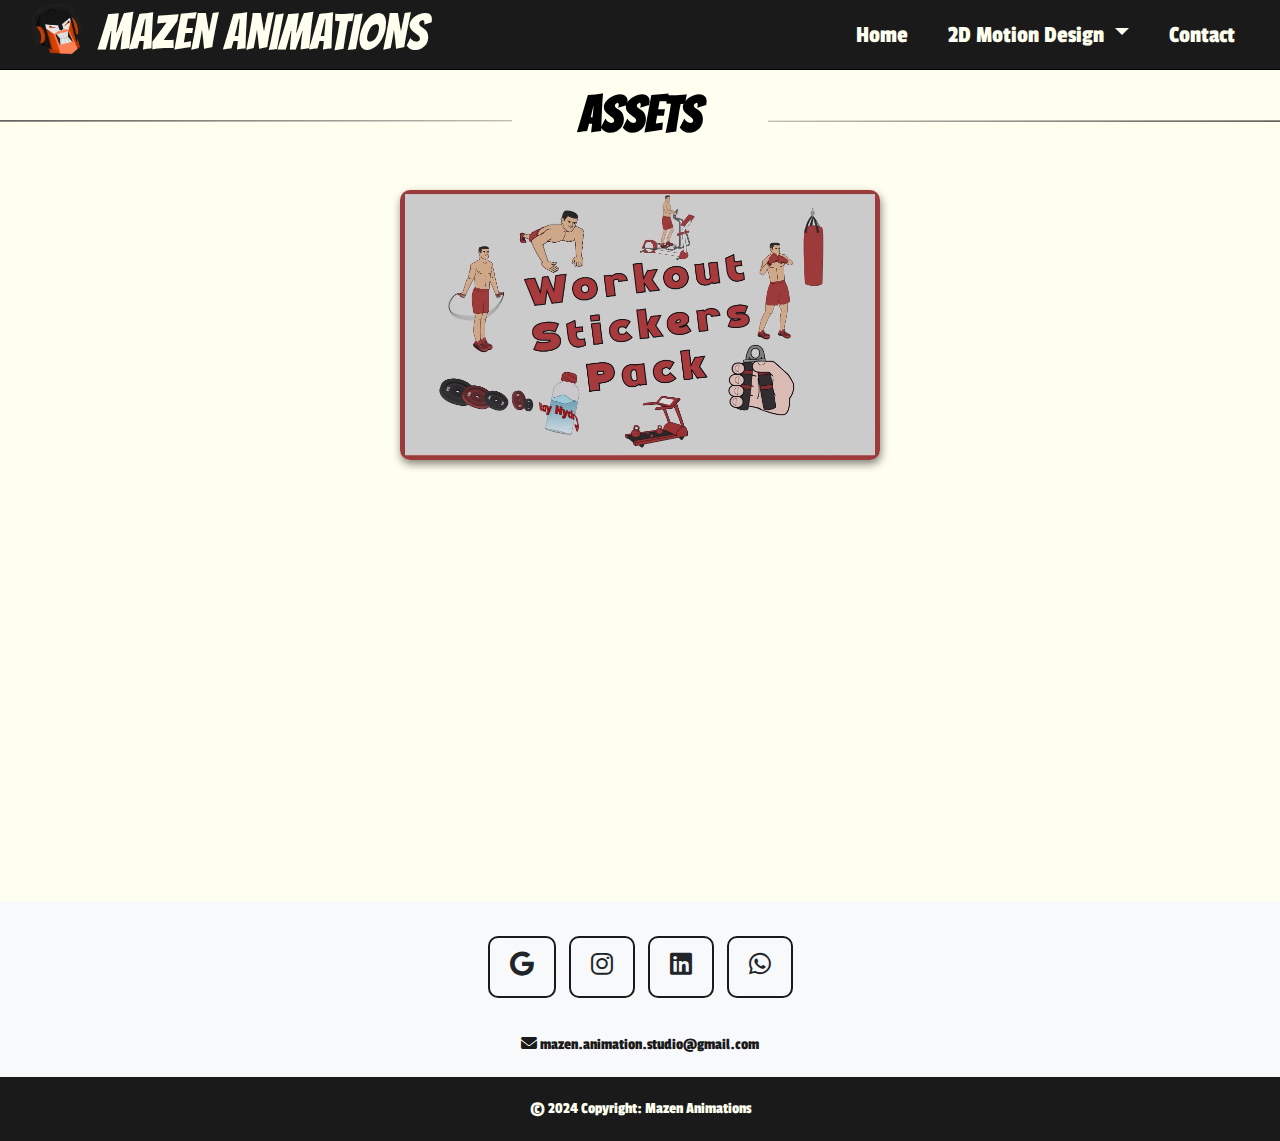
<file: assets.html>
<!DOCTYPE html>
<html lang="en">

<head>
    <meta charset="UTF-8">
    <meta name="viewport" content="width=device-width, initial-scale=1.0">
    <title>Mazen Animations</title>

    <!-- Include Bootstrap CSS -->
    <link href="https://cdn.jsdelivr.net/npm/bootstrap@5.3.0-alpha1/dist/css/bootstrap.min.css" rel="stylesheet">

            <!-- Font Awesome for icons -->
            <link rel="stylesheet" href="https://cdnjs.cloudflare.com/ajax/libs/font-awesome/6.0.0-beta3/css/all.min.css">

    <!-- Custom CSS -->
    <link rel="stylesheet" href="assets/style/style.css">

    <link rel="icon" type="image/png" href="./assets/img/mazenanimations png.png" />


</head>

<body>

    <!-- Navbar -->
    <header>
        <nav class="navbar navbar-expand-lg navbar-light bg-light myNav">
            <div class="container-fluid">

                <!-- Logo on the left -->
                <h1>
                    <a class="navbar-brand" href="#">
                        <img src="assets/img/mazenanimations png.png" alt="Mazen Animations Logo" height="60px">

                    </a>
                    <a href="index.html" class="link">
                        <span class="navbar-text">MAZEN ANIMATIONS</span>
                    </a>
                </h1>


                <!-- Navbar Toggler for mobile view -->
                <button class="navbar-toggler select" id="navbarToggler" type="button" data-bs-toggle="collapse"
                    data-bs-target="#navbarNavDropdown" aria-controls="navbarNavDropdown" aria-expanded="false"
                    aria-label="Toggle navigation">
                    <span class="navbar-toggler-icon">
                        <span class="line1"></span>
                        <span class="line2"></span>
                        <span class="line3"></span>

                    </span>
                </button>

                <!-- Navbar items on the right -->
                <div class="collapse navbar-collapse justify-content-end divUl" id="navbarNavDropdown">
                    <ul class="navbar-nav nav-ul">

                        <!-- Home link -->
                        <li class="nav-item">
                            <a class="nav-link" aria-current="page" href="index.html">Home</a>
                        </li>

                        <!-- Dropdown Menu for 2D Motion Design -->
                        <li class="nav-item dropdown myDrop">
                            <a class="nav-link dropdown-toggle" href="#" id="navbarDropdownMenuLink" role="button"
                                data-bs-toggle="dropdown" aria-expanded="false">
                                2D Motion Design
                            </a>
                            <ul class="dropdown-menu myDropDown" aria-labelledby="navbarDropdownMenuLink">
                                <li><a class="dropdown-item" href="personalProjects.html">Personal Projects</a></li>
                                <li><a class="dropdown-item" href="clientProjects.html">Client Projects</a></li>
                                <li><a class="dropdown-item active" href="assets.html">Assets</a></li>
                            </ul>
                        </li>

                        <!-- Contact link -->
                        <li class="nav-item">
                            <a class="nav-link" href="contact.html">Contact</a>
                        </li>

                    </ul>
                </div>
            </div>
        </nav>
    </header>
    <section class="label">

    </section>
    <main class="projectMain">
        <div class="name">
            <h3>
                Assets
            </h3>
        </div>
        <section class="videos">
            <a href="detailsPages/workOut.html">
                <div class="video-card">
                    <video src="assets/videos/Pack Thumbnail comp.mp4" class="video" muted poster="assets/videos/wrokout.png" loop></video>
                    <div class="hover-content">
                        <h4>Workout Animated Stickers Pack</h4>
                        <p>2024</p>
                    </div>
                </div>
            </a>
        </section>
    </main>
    <footer class="text-center bg-body-tertiary">
        <div class="container pt-4">
            <section class="mb-4">
                <!-- Social Icons -->
                <a class="btn btn-link btn-floating btn-lg text-body m-1" href="mailto:mazen.animation.studio@gmail.com" role="button"><i
                        class="fab fa-google"></i></a>
                <a class="btn btn-link btn-floating btn-lg text-body m-1" href="https://www.instagram.com/mazenanimations/" target="_blank" role="button"><i
                        class="fab fa-instagram"></i></a>
                <a class="btn btn-link btn-floating btn-lg text-body m-1" href="https://www.linkedin.com/in/mazen-alfikki-a2a91a247?utm_source=share&utm_campaign=share_via&utm_content=profile&utm_medium=android_app " target="_blank" role="button"><i
                        class="fab fa-linkedin"></i></a>
                <a class="btn btn-link btn-floating btn-lg text-body m-1" href="https://wa.me/+201003684628" target="_blank"
                    role="button"><i class="fab fa-whatsapp"></i></a>

            </section>
            <!-- Contact Info: Phone & Email -->
            <section class="contact-info">
                <p>
                    <a href="mailto:mazen.animation.studio@gmail.com"><i class="fas fa-envelope"></i> mazen.animation.studio@gmail.com</a>
                </p>
            </section>
        </div>

        <!-- Copyright -->
        <div class="text-center p-3">
            © 2024 Copyright:
            <a class="text-body copyName" href="#">Mazen Animations</a>
        </div>
    </footer>

    <!-- Include Bootstrap JS and Popper.js -->
    <script src="https://cdn.jsdelivr.net/npm/bootstrap@5.3.0-alpha1/dist/js/bootstrap.bundle.min.js"></script>
    <script src="assets/js/script.js"></script>
    <script src="assets/js/video.js"></script>

</body>

</html>
</file>
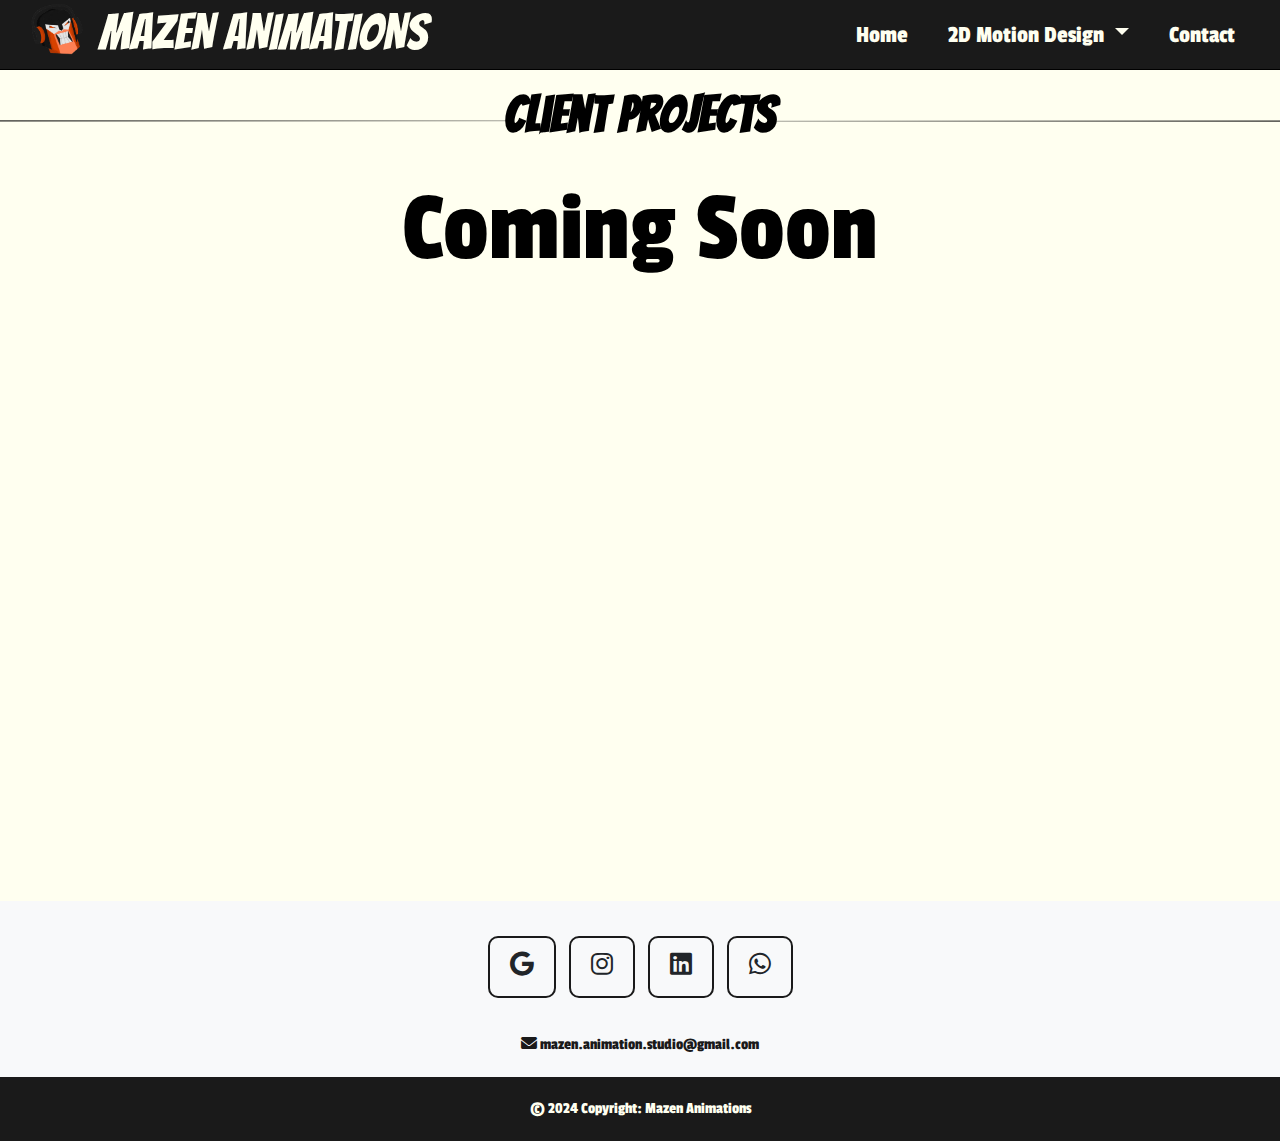
<file: clientProjects.html>
<!DOCTYPE html>
<html lang="en">

<head>
    <meta charset="UTF-8">
    <meta name="viewport" content="width=device-width, initial-scale=1.0">
    <title>Mazen Animations</title>

    <!-- Include Bootstrap CSS -->
    <link href="https://cdn.jsdelivr.net/npm/bootstrap@5.3.0-alpha1/dist/css/bootstrap.min.css" rel="stylesheet">

    <!-- Font Awesome for icons -->
    <link rel="stylesheet" href="https://cdnjs.cloudflare.com/ajax/libs/font-awesome/6.0.0-beta3/css/all.min.css">

    <!-- Custom CSS -->
    <link rel="stylesheet" href="assets/style/style.css">

    <link rel="icon" type="image/png" href="./assets/img/mazenanimations png.png" />


</head>

<body>

    <!-- Navbar -->
    <header>
        <nav class="navbar navbar-expand-lg navbar-light bg-light myNav">
            <div class="container-fluid">

                <!-- Logo on the left -->
                <h1>
                    <a class="navbar-brand" href="#">
                        <img src="assets/img/mazenanimations png.png" alt="Mazen Animations Logo" height="60px">

                    </a>
                    <a href="index.html" class="link">
                        <span class="navbar-text">MAZEN ANIMATIONS</span>
                    </a>
                </h1>


                <!-- Navbar Toggler for mobile view -->
                <button class="navbar-toggler select" id="navbarToggler" type="button" data-bs-toggle="collapse"
                    data-bs-target="#navbarNavDropdown" aria-controls="navbarNavDropdown" aria-expanded="false"
                    aria-label="Toggle navigation">
                    <span class="navbar-toggler-icon">
                        <span class="line1"></span>
                        <span class="line2"></span>
                        <span class="line3"></span>

                    </span>
                </button>

                <!-- Navbar items on the right -->
                <div class="collapse navbar-collapse justify-content-end divUl" id="navbarNavDropdown">
                    <ul class="navbar-nav nav-ul">

                        <!-- Home link -->
                        <li class="nav-item">
                            <a class="nav-link" aria-current="page" href="index.html">Home</a>
                        </li>

                        <!-- Dropdown Menu for 2D Motion Design -->
                        <li class="nav-item dropdown myDrop">
                            <a class="nav-link dropdown-toggle" href="#" id="navbarDropdownMenuLink" role="button"
                                data-bs-toggle="dropdown" aria-expanded="false">
                                2D Motion Design
                            </a>
                            <ul class="dropdown-menu myDropDown" aria-labelledby="navbarDropdownMenuLink">
                                <li><a class="dropdown-item" href="personalProjects.html">Personal Projects</a></li>
                                <li><a class="dropdown-item active" href="clientProjects.html">Client Projects</a></li>
                                <li><a class="dropdown-item" href="assets.html">Assets</a></li>
                            </ul>
                        </li>

                        <!-- Contact link -->
                        <li class="nav-item">
                            <a class="nav-link" href="contact.html">Contact</a>
                        </li>

                    </ul>
                </div>
            </div>
        </nav>
    </header>
    <section class="label">

    </section>
    <main class="projectMain">
        <div class="name">
            <h3>
                Client Projects
            </h3>
        </div>
        <section class="videos">
            <!-- <a href="detailsPages/hamada.html">
                <div class="video-card">
                    <video src="/assets/videos/السيارة المحترقة comp.mp4" class="video" muted poster="images (2).jpg"></video>
                    <div class="hover-content">
                        <h4>Hamada</h4>
                        <p>2024</p>
                    </div>
                </div>
            </a> -->
            <h4 style="font-size: 5rem;">
                Coming Soon
            </h4>
        </section>

    </main>
    <footer class="text-center bg-body-tertiary">
        <div class="container pt-4">
            <section class="mb-4">
                <!-- Social Icons -->
                <a class="btn btn-link btn-floating btn-lg text-body m-1" href="mailto:mazen.animation.studio@gmail.com"
                    role="button"><i class="fab fa-google"></i></a>
                <a class="btn btn-link btn-floating btn-lg text-body m-1"
                    href="https://www.instagram.com/mazenanimations/" target="_blank" role="button"><i
                        class="fab fa-instagram"></i></a>
                <a class="btn btn-link btn-floating btn-lg text-body m-1"
                    href="https://www.linkedin.com/in/mazen-alfikki-a2a91a247?utm_source=share&utm_campaign=share_via&utm_content=profile&utm_medium=android_app "
                    target="_blank" role="button"><i class="fab fa-linkedin"></i></a>
                <a class="btn btn-link btn-floating btn-lg text-body m-1" href="https://wa.me/+201003684628"
                    target="_blank" role="button"><i class="fab fa-whatsapp"></i></a>

            </section>
            <!-- Contact Info: Phone & Email -->
            <section class="contact-info">
                <p>
                    <a href="mailto:mazen.animation.studio@gmail.com"><i class="fas fa-envelope"></i>
                        mazen.animation.studio@gmail.com</a>
                </p>
            </section>
        </div>

        <!-- Copyright -->
        <div class="text-center p-3">
            © 2024 Copyright:
            <a class="text-body copyName" href="#">Mazen Animations</a>
        </div>
    </footer>

    <!-- Include Bootstrap JS and Popper.js -->
    <script src="https://cdn.jsdelivr.net/npm/bootstrap@5.3.0-alpha1/dist/js/bootstrap.bundle.min.js"></script>
    <script src="assets/js/script.js"></script>
    <script src="assets/js/video.js"></script>

</body>

</html>
</file>
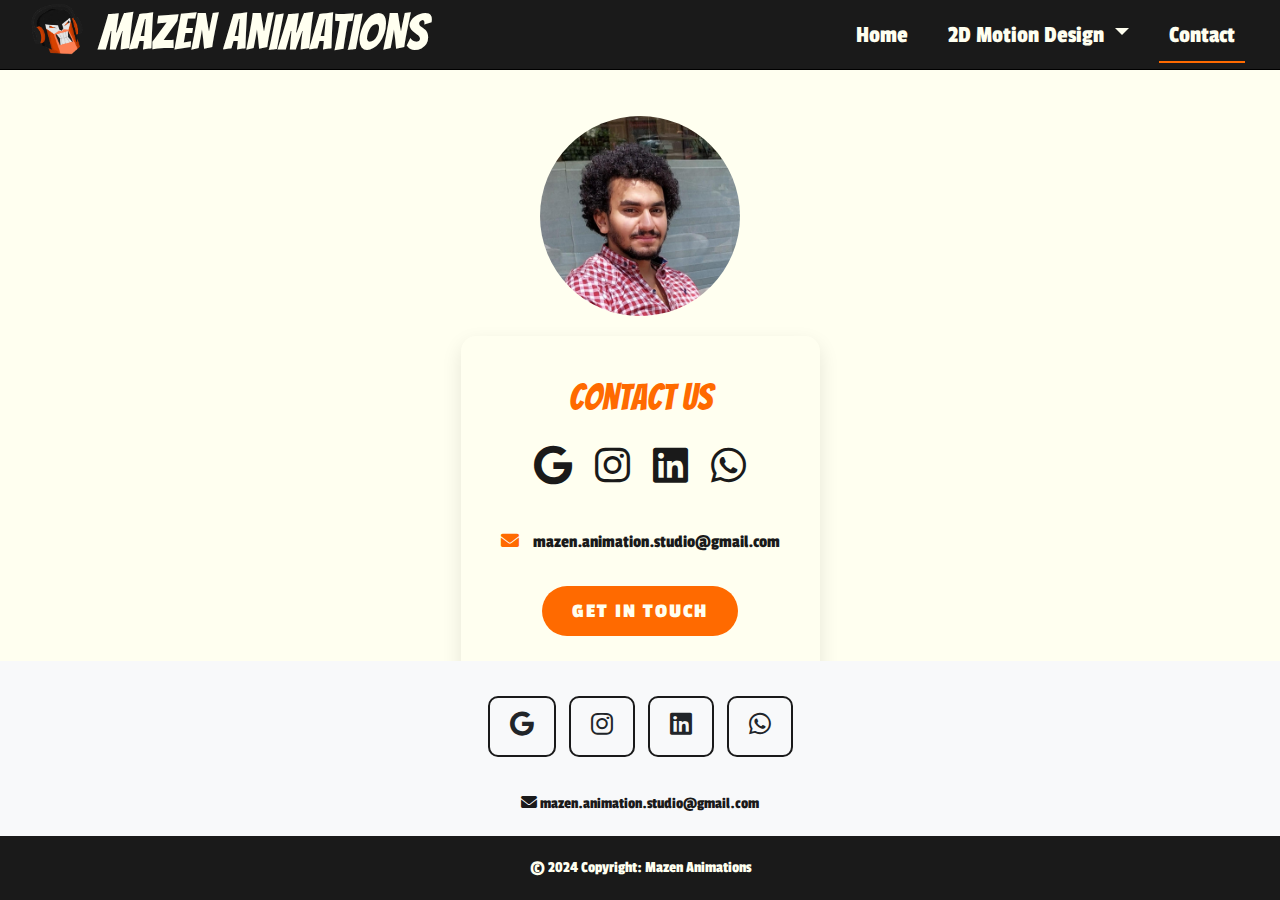
<file: contact.html>
<!DOCTYPE html>
<html lang="en">

<head>
    <meta charset="UTF-8">
    <meta name="viewport" content="width=device-width, initial-scale=1.0">
    <title>Mazen Animations</title>

    <!-- Include Bootstrap CSS -->
    <link href="https://cdn.jsdelivr.net/npm/bootstrap@5.3.0-alpha1/dist/css/bootstrap.min.css" rel="stylesheet">

        <!-- Font Awesome for icons -->
        <link rel="stylesheet" href="https://cdnjs.cloudflare.com/ajax/libs/font-awesome/6.0.0-beta3/css/all.min.css">

    <!-- Custom CSS -->
    <link rel="stylesheet" href="assets/style/style.css">

    <link rel="icon" type="image/png" href="./assets/img/mazenanimations png.png" />


</head>

<body class="contactPage">

    <!-- Navbar -->
    <header>
        <nav class="navbar navbar-expand-lg navbar-light bg-light myNav">
            <div class="container-fluid">

                <!-- Logo on the left -->
                <h1>
                    <a class="navbar-brand" href="#">
                        <img src="assets/img/mazenanimations png.png" alt="Mazen Animations Logo" height="60px">

                    </a>
                    <a href="index.html" class="link">
                        <span class="navbar-text">MAZEN ANIMATIONS</span>
                    </a>
                </h1>


                <!-- Navbar Toggler for mobile view -->
                <button class="navbar-toggler select" id="navbarToggler" type="button" data-bs-toggle="collapse"
                    data-bs-target="#navbarNavDropdown" aria-controls="navbarNavDropdown" aria-expanded="false"
                    aria-label="Toggle navigation">
                    <span class="navbar-toggler-icon">
                        <span class="line1"></span>
                        <span class="line2"></span>
                        <span class="line3"></span>

                    </span>
                </button>

                <!-- Navbar items on the right -->
                <div class="collapse navbar-collapse justify-content-end divUl" id="navbarNavDropdown">
                    <ul class="navbar-nav nav-ul">

                        <!-- Home link -->
                        <li class="nav-item">
                            <a class="nav-link" aria-current="page" href="index.html">Home</a>
                        </li>

                        <!-- Dropdown Menu for 2D Motion Design -->
                        <li class="nav-item dropdown myDrop">
                            <a class="nav-link dropdown-toggle" href="#" id="navbarDropdownMenuLink" role="button"
                                data-bs-toggle="dropdown" aria-expanded="false">
                                2D Motion Design
                            </a>
                            <ul class="dropdown-menu myDropDown" aria-labelledby="navbarDropdownMenuLink">
                                <li><a class="dropdown-item" href="personalProjects.html">Personal Projects</a></li>
                                <li><a class="dropdown-item" href="clientProjects.html">Client Projects</a></li>
                                <li><a class="dropdown-item" href="assets.html">Assets</a></li>
                            </ul>
                        </li>

                        <!-- Contact link -->
                        <li class="nav-item">
                            <a class="nav-link active" href="contact.html">Contact</a>
                        </li>

                    </ul>
                </div>
            </div>
        </nav>
    </header>

    <section class="label">
    </section>

    <main class="contact">
        <div class="image-section">
            <img src="assets/img/Mazen.jpg" alt="" width="50%">
        </div>
        <div class="contact-section">
            <h1>Contact Us</h1>
    
            <section class="social-icons">
                <!-- Social Icons -->
                <a href="mailto:mazen.animation.studio@gmail.com" role="button"><i class="fab fa-google"></i></a>
                <a href="https://www.instagram.com/mazenanimations/" target="_blank" role="button"><i class="fab fa-instagram"></i></a>
                <a href="https://www.linkedin.com/in/mazen-alfikki-a2a91a247" target="_blank" role="button"><i class="fab fa-linkedin"></i></a>
                <a href="https://wa.me/+201003684628" target="_blank" role="button"><i class="fab fa-whatsapp"></i></a>
            </section>
    
            <!-- Contact Info: Email -->
            <section class="contact-info">
                <p>
                    <a href="mailto:mazen.animation.studio@gmail.com"><i class="fas fa-envelope"></i> mazen.animation.studio@gmail.com</a>
                </p>
            </section>
    
            <a href="https://www.linkedin.com/in/mazen-alfikki-a2a91a247" target="_blank" class="contact-btn workBtn">Get In Touch</a>
        </div>

        
    <footer class="text-center bg-body-tertiary">
        <div class="container pt-4">
            <section class="mb-4">
                <!-- Social Icons -->
                <a class="btn btn-link btn-floating btn-lg text-body m-1" href="mailto:mazen.animation.studio@gmail.com" role="button"><i
                        class="fab fa-google"></i></a>
                <a class="btn btn-link btn-floating btn-lg text-body m-1" href="https://www.instagram.com/mazenanimations/" target="_blank" role="button"><i
                        class="fab fa-instagram"></i></a>
                <a class="btn btn-link btn-floating btn-lg text-body m-1" href="https://www.linkedin.com/in/mazen-alfikki-a2a91a247?utm_source=share&utm_campaign=share_via&utm_content=profile&utm_medium=android_app " target="_blank" role="button"><ihttp://127.0.0.1:5502/personalProjects.html
                        class="fab fa-linkedin"></i></a>
                <a class="btn btn-link btn-floating btn-lg text-body m-1" href="https://wa.me/+201003684628" target="_blank"
                    role="button"><i class="fab fa-whatsapp"></i></a>

            </section>
            <!-- Contact Info: Phone & Email -->
            <section class="contact-info">
                <p>
                    <a href="mailto:mazen.animation.studio@gmail.com"><i class="fas fa-envelope"></i> mazen.animation.studio@gmail.com</a>
                </p>
            </section>
        </div>

        <!-- Copyright -->
        <div class="text-center p-3">
            © 2024 Copyright:
            <a class="text-body copyName" href="#">Mazen Animations</a>
        </div>
    </footer>
        
    </main>



    <!-- Include Bootstrap JS and Popper.js -->
    <script src="https://cdn.jsdelivr.net/npm/bootstrap@5.3.0-alpha1/dist/js/bootstrap.bundle.min.js"></script>
    <script src="assets/js/script.js"></script>

</body>

</html>
</file>
<file: assets/style/style.css>
/* @font-face {
    font-family: 'RushfordClean';
    src: url('path/to/fonts/Rushfordclean-rgz89.otf') format('opentype');
}

@font-face {
    font-family: 'EveryRun';
    src: url('path/to/fonts/EveryRunRegular-ZV5pK.ttf') format('truetype');
} */

@import url('https://fonts.googleapis.com/css2?family=Bangers&display=swap');
@import url('https://fonts.googleapis.com/css2?family=Passion+One:wght@400;700;900&display=swap');


:root {
    --mainColor: #FF6A00;
    --secondColor: #FFFFF0;
    --touchColor: #1A1A1A;
}

html {
    font-size: 20px;
}

* {
    margin: 0;
    padding: 0;
    box-sizing: border-box;
    /* font-family: 'RushfordClean', sans-serif;  */
    font-family: "Passion One", sans-serif;
    font-weight: 400;
    font-style: normal;

}

.font2 {
    font-family: "Bangers", system-ui;
    font-weight: 400;
    font-style: normal;
}

/* Use EveryRun font specifically where needed, e.g., for headings */
h1,
h2,
h3 {
    /* font-family: 'EveryRun', sans-serif; */
    font-family: "Bangers", system-ui;
    font-weight: 400;
    font-style: normal;
}

body {
    background-color: var(--secondColor);
    font-size: 16px;
    color: #000;
}

body,
html {
    scroll-behavior: smooth;
}

ul {
    list-style-type: none;
}

a {
    text-decoration: none;
    color: white;
}

.hide {
    border: 0;
    clip: rect(0 0 0 0);
    height: 0px;
    margin: -1px;
    overflow: hidden;
    padding: 0;
    position: absolute;
    width: 1px;
}


/* Nav */
header {
    height: 70px;
    width: 100%;
    border-bottom: 1px solid black;
    margin: 0px;
    padding: 0px;
    z-index: 1;
}

header nav div h1 {
    display: flex;
    align-items: center;
    height: 100%;

}

header h1 span {
    margin-left: -20px;
    color: var(--secondColor) !important;
    font-family: "Bangers", system-ui;
    font-weight: 400;
    font-style: normal;
}

header h1 a {
    animation: bottom 0.5s;
}

@keyframes bottom {
    from {
        margin-bottom: -30px;
        opacity: 0;
    }

    to {
        margin-bottom: 0px;
        opacity: 1;
    }
}

header nav.myNav {
    height: 100%;
    width: 100%;
}

.myNav {
    background-color: var(--touchColor) !important;
}

.nav-ul {
    height: 100%;
}

.nav-ul li {
    margin-right: 20px;
    position: relative;
    font-size: 1.2rem;

}

.nav-ul> :nth-child(1) {
    animation: bottom 0.2s;
}

.nav-ul> :nth-child(2) {
    animation: bottom 0.8s;
}

.nav-ul> :nth-child(3) {
    animation: bottom 1.4s;
}

.container-fluid {
    height: 100%;
}


.nav-ul li a::before {
    transition: 0.5s;
    background-color: var(--mainColor);
    content: "";
    display: block;
    width: 0px;
    height: 2px;
    position: absolute;
    bottom: 0;
    left: 0;
}

.nav-ul li a:hover::before {
    width: 100%;
}

body section {
    transition: 1s;
}

.navbar {
    padding: 0;
}

.navbar-text {
    height: 100% !important;
}

header nav div h1 a span {
    margin-top: 10px;
}

.link {
    margin-top: 10px !important;
}

@keyframes bottomHeader {
    from {
        margin-bottom: -20px;
        opacity: 0;
    }

    to {
        margin-bottom: 10px;
        opacity: 1;
    }
}

@media (min-width: 992px) {
    .myDrop:hover .dropdown-menu {
        display: block;
    }

    .nav-ul li a {
        color: var(--secondColor) !important;
    }

    .myDrop ul {
        background-color: var(--touchColor);
    }

    .myDropDown {
        --bs-dropdown-link-hover-bg: var(--touchColor);
    }

    .label {
        margin-top: 0px !important;
    }

    header {
        position: fixed;

    }

}

@media (max-width: 992px) {

    header nav div h1 {
        margin: 0px;
    }

    .container-fluid {
        margin-top: -25px;
    }

    header nav div h1 {
        margin-top: 10px;
    }

    header nav div h1 a span {
        font-size: 1.5rem;
    }

    header nav div h1 :nth-child(2) {
        margin-left: -15px;
        margin-bottom: 10px;
        animation: bottomHeader 1s ease;
    }

    header nav div h1 :nth-child(1) {
        margin-left: -10px;

    }

    header nav div h1 a img {
        height: 50px;
    }
    .homeBody .myNav a {
        color: var(--secondColor) !important;
    }
    .homeBody .active{
        color: var(--secondColor);
    }


    .homeBody .dropdown-menu {
        background-color: rgba(0, 0, 0, 0);
        animation: 1s;
    }

    .homeBody .dropdown-menu li a:hover {
        background-color: var(--touchColor) !important;

    }

    .home section h2 {
        font-size: 3rem !important;
    }
}



.navbar-toggler {

    border: var(--mainColor) solid 2px;
}

/* Dropdown Menu */
.dropdown-menu {
    background-color: var(--secondColor);
    animation: 1s;
}

/*----------------------------------------------------------------*/

/* Remove the default background image for the navbar-toggler-icon */
.navbar-toggler-icon {
    background-image: none;
    /*Remove Bootstrap's default image*/
    width: 30px;
    height: 20px;
    position: relative;
    display: flex;
}

header nav div button {
    height: 40px;
    border: solid 5px var(--mainColor);
    margin-top: 15px;
}

/* Create custom lines for the hamburger icon */
.navbar-toggler-icon .line3,
.navbar-toggler-icon .line2,
.navbar-toggler-icon .line1 {
    content: '';
    display: block;
    margin-left: 15%;
    width: 70%;
    height: 2px;
    background-color: var(--secondColor);
    /* Change this to the color you want for the lines */
    position: absolute;
    left: 0;
    transition: all 0.2s ease;
}

/* Position the lines */
.navbar-toggler-icon .line1 {
    top: 0;
}

.navbar-toggler-icon .line2 {
    top: 50%;
    transform: translateY(-50%);
}

.navbar-toggler-icon .line3 {
    bottom: 0;
}

/*----------------------------------------------------------------*/

.dropdown-item.active,
.dropdown-item:active {
    color: black;
    background-color: rgba(110, 110, 110, 0);
}

.active::before {
    transition: 0.5s;
    background-color: var(--mainColor);
    content: "";
    display: block;
    width: 100% !important;
    height: 2px;
    position: absolute;
    bottom: 0;
    left: 0;
}

/*End of Nav Bar*/




/*------------------- Home Page -------------------*/

@media (max-width: 992px) {
    .home {
        height: 90vh !important;
    }

    .home section {
        width: 90% !important;
    }

    .home section h2 {
        font-size: 3rem !important;
    }

    .home aside {
        display: none;
    }
}
.homeBody {
    background-color: var(--touchColor);
}

#background-video {
    position: fixed; /* Fixed position so the video stays in the background */
    right: 0;
    bottom: 0;
    min-width: 100%; /* Make the video fill the screen */
    min-height: 100%;
    z-index: -1; /* Ensures the video is behind content */
    object-fit: cover; /* Ensures the video covers the entire screen */
}
.colorLight {
    color: var(--secondColor);
}
.label {
    height: 1px;
}

.home {
    display: flex;
    height: 100vh;
    width: 100%;
    align-items: center;
    justify-content: center;
}

.home-p {
    font-size: 1.2rem;
}

.home section {
    width: 50%;
    animation: fadeRight 0.8s ease-in;
}

.home aside {
    width: 30%;
    animation: fadeLeft 0.8s ease-in;
}

.home section h2 {
    font-size: 5rem;
    font-weight: bold;
}

.home aside div {
    width: 400px;
    height: 400px;
}

.main-image {
    border-radius: 20px;
    overflow: hidden;
}

@keyframes fadeLeft {
    0% {
        opacity: 0;
        transform: translateX(40px);
    }

    100% {
        opacity: 1;
        transform: translateX(0);
    }
}

@keyframes fadeRight {
    0% {
        opacity: 0;
        transform: translateX(-40px);
    }

    100% {
        opacity: 1;
        transform: translateX(0);
    }
}


/*---------button-------*/
.workBtn {
    position: relative;
    padding: 15px 40px;
    font-size: 1.2rem;
    font-weight: bold;
    text-transform: uppercase;
    color: var(--mainColor);
    /* Initial text color */
    border: 2px solid var(--mainColor);
    background-color: transparent;
    cursor: pointer;
    border-radius: 50px;
    overflow: hidden;
    transition: all 0.4s ease;
    z-index: 1;
}

.workBtn:hover {
    transform: translateY(-4px);
    /* Lifting effect */
    color: var(--secondColor);
    /* Change text color on hover */
    background-color: var(--touchColor);
    box-shadow: 2px 4px 8px rgba(8, 7, 7, 0.5);
}

/* Circles */
.workBtn::before,
.workBtn::after,
.workBtn .circle1,
.workBtn .circle2 {
    content: "";
    position: absolute;
    width: 20px;
    height: 20px;
    background-color: var(--mainColor);
    border-radius: 50%;
    transition: all 0.6s ease;
    z-index: -1;
}

.workBtn::before {
    top: -40%;
    left: 15%;
}

.workBtn::after {
    bottom: -40%;
    right: 15%;
}

.workBtn .circle1 {
    top: -40%;
    right: 0%;
}

.workBtn .circle2 {
    bottom: -40%;
    left: 0%;
}

/* On hover - Circles expand to fill the button */
.workBtn:hover::before,
.workBtn:hover::after,
.workBtn:hover .circle1,
.workBtn:hover .circle2 {
    width: 105%;
    height: 105%;
    border-radius: 25%;
    background-color: var(--mainColor);
    transition: all 0.6s ease;
}

.workBtn:hover::before {
    transition: all 1s ease;
}

.workBtn:hover::after {
    transition: all 1s ease;
}

.workBtn:active {
    transform: translateY(2px);
    box-shadow: 0 4px 6px rgba(0, 0, 0, 0.2);
}

.workBtn a span {
    color: var(--mainColor);
}

.workBtn:hover a span {
    color: var(--secondColor);
}

/*----------------------------------------------------------------*/

/*footer*/
footer {
    background-color: var(--secondColor);
    color: var(--touchColor);
    animation: fadeIn 0.5s ease-in;

}

footer a {
    color: var(--touchColor);
    /* Text color for links */
    transition: color 0.3s ease;
}

footer a:hover {
    color: var(--mainColor);
    /* Bright orange on hover */
}

footer .btn-floating {
    border: 2px solid var(--touchColor);
    /* Add a border around the social icons */
    color: var(--touchColor);
    /* Icon color */
    transition: all 0.3s ease;
}

footer .btn-floating:hover {
    background-color: var(--mainColor);
    /* Fill icons with main color on hover */
    border-color: var(--mainColor);
    color: var(--secondColor);
    /* Make the icons or text lighter on hover */
}

/* Background for the copyright area */
footer .p-3 {
    background-color: var(--touchColor);
    /* Black background */
    color: var(--secondColor);
    /* Light text */
}

.copyName {
    color: var(--secondColor) !important;
}

/* End of Footer */

/*------------Contact-----------*/

.contactPage header {
    z-index: 1;
}

.contact {
    display: flex;
    flex-direction: column;
    min-height: 100vh;
    justify-content: center;
    align-items: center;
    position: relative;
    margin-top: -1px;
}

.contact .image-section img {
    width: 200px;
    height: 200px;
    margin: 20px;
    border-radius: 100px;
}

.contact footer {
    position: absolute;
    bottom: 0;
    left: 0;
    right: 0;
}

.contact-section {
    text-align: center;
    background-color: var(--secondColor);
    border-radius: 15px;
    padding: 40px;
    box-shadow: 0 8px 20px rgba(0, 0, 0, 0.1);
    margin-bottom: 120px;
    animation: fadeIn 1s ease-in;

}

.contact-section h1 {
    color: var(--mainColor);
    font-size: 36px;
    margin-bottom: 20px;
}


.contact-section .social-icons a {
    margin: 0 10px;
    color: var(--touchColor);
    font-size: 2rem;
    transition: transform 0.3s ease, color 0.3s ease;
}

.contact-section .social-icons a:hover {
    color: var(--mainColor);
    transform: scale(1.2);
}

.contact-section .contact-info {
    margin-top: 30px;
}

.contact-section .contact-info p {
    margin: 10px 0;
    font-size: 18px;
}

.contact-section .contact-info i {
    margin-right: 10px;
    color: var(--mainColor);
}

/* Animations */
@keyframes fadeIn {
    0% {
        opacity: 0;
        transform: translateY(-20px);
    }

    100% {
        opacity: 1;
        transform: translateY(0);
    }
}

@keyframes fadeOut {
    0% {
        opacity: 0;
        transform: translateY(20px);
    }

    100% {
        opacity: 1;
        transform: translateY(0);
    }
}

/* Button Styling */
.contact-btn {
    position: relative;
    display: inline-block;
    padding: 10px 30px;
    color: var(--secondColor);
    font-size: 1rem;
    text-transform: uppercase;
    letter-spacing: 2px;
    background-color: var(--mainColor);
    border: none;
    border-radius: 50px;
    cursor: pointer;
    transition: all 0.4s ease;
    margin-top: 20px;
}

.contact-btn:hover {
    background-color: var(--touchColor);
    color: var(--secondColor);
    box-shadow: 0 8px 15px rgba(0, 0, 0, 0.3);
}

.contact-btn a {
    display: block;
    width: 100%;
    height: 100%;
}

.contact-section .contact-info p a {
    color: var(--touchColor);
}

/*-------------------------------------------------*/

/*Projects*/


.projectMain {
    min-height: 100vh;
    width: 100%;
    display: flex;
    align-items: center;
    flex-direction: column;
}

.name {
    margin-top: 69px;
    height: 100px;
    width: 100%;
    display: flex;
    align-items: center;
    justify-content: center;
    position: relative;
    animation: fadeIn 1s ease;

}

.name h3 {
    font-size: 2.5rem;
    font-weight: bold;
}

.name::after {
    content: "";
    display: block;
    position: absolute;
    top: 50%;
    left: 0;
    width: 40%;
    height: 2px;
    background: linear-gradient(to bottom right, rgba(0, 0, 0, 0.7), rgba(0, 0, 0, 0));
    animation: widthMax 0.5s ease;

}

.name::before {
    content: "";
    display: block;
    position: absolute;
    top: 50%;
    right: 0;
    width: 40%;
    height: 2px;
    background: linear-gradient(to bottom right, rgba(0, 0, 0, 0), rgba(0, 0, 0, 0.7));
    animation: widthMax 0.5s ease;
}

@keyframes widthMax {
    0% {
        width: 0;
    }

    100% {
        width: 40%;
    }
}

@keyframes widthMaxMobile {
    0% {
        opacity: 0;
        width: 0;
    }

    100% {
        opacity: 1;
        width: 20%;
    }
}


.videos {
    height: 70%;
    width: 100%;
    display: flex;
    flex-wrap: wrap;
    justify-content: center;
    animation: fadeOut 1s ease;
    /* align-items: center; */
}

/*Video*/

.video-card {
    position: relative;
    width: 480px;
    height: 270px;
    overflow: hidden;
    border-radius: 10px;
    box-shadow: 1px 4px 8px rgba(8, 7, 7, 0.5);
    cursor: pointer;
    margin: 20px;
}

.video {
    width: 100%;
    height: 100%;
    object-fit: cover;
    transition: transform 0.3s ease;
}

.hover-content {
    position: absolute;
    top: 0;
    left: 0;
    width: 100%;
    height: 100%;
    /* background: rgba(0, 0, 0, 0.6); */
    color: white;
    opacity: 0;
    padding: 2px 5px;
    transition: opacity 0.3s ease;
    pointer-events: none;
}

.hover-content p {
    transform: translateY(-10px);
}

/* .video-card:hover .video {
    transform: scale(1.1);
} */

.video-card:hover .hover-content {
    opacity: 1;
}

@media (max-width: 992px) {
    .video-card {
        width: 100%;
        height: auto;
        margin: 0;
        padding: 0;
        border: none;
    }

    .video {
        width: 100%;
        height: auto;
        display: block;
    }

    .videos a {
        width: 100%;
        margin-bottom: 30px;
        height: auto;
    }

    .name {
        margin-top: 0px;
    }

    .name::after,
    .name::before {
        width: 20%;
        animation: widthMaxMobile 0.5s ease;
    }
}


/*-------------------------------------------------*/

/*Details page*/

.detailsMain {
    display: flex;
    min-height: 100vh;
    width: 100%;
    display: flex;
    align-items: center;
    flex-direction: column;
}


.detailsMain .description {
    text-align: center;
    font-size: 1.8rem;
    margin-top: 100px;
}

.details-element {
    margin-top: 20px;
}

.details-video-container {
    position: relative;
    display: inline-block;
    width: 75%;
}

.details-video-container video {
    width: 100%;
}

.mute-button {
    position: absolute;
    bottom: 20px;
    right: 10px;
    padding: 10px;
    background-color: rgba(0, 0, 0, 0.5);
    color: white;
    border: none;
    cursor: pointer;
    font-size: 16px;
    border-radius: 50%;
    display: flex;
    align-items: center;
    justify-content: center;
}

.mute-button i {
    transition: color 0.3s;
}

.mute-button:hover {
    background-color: rgba(0, 0, 0, 0.8);
}

.videoDescription p {
    margin-bottom: 30px;
}




.detailsMain .name::after {
    width: 30%;
    animation: widthMaxDetails 0.5s ease;
}

.detailsMain .name::before {
    width: 30%;
    animation: widthMaxDetails 0.5s ease;

}


@keyframes widthMaxDetails {
    0% {
        width: 0;
    }

    100% {
        width: 30%;
    }
}


@keyframes widthMaxMobileDetails {
    0% {
        opacity: 0;
        width: 5%;
    }

    100% {
        opacity: 1;
        width: 5%;
    }
}

@media(max-width: 992px) {
    .detailsMain .description img {
        width: 100%;
        height: auto;
    }



    .details-video-container {
        position: relative;
        display: inline-block;
        width: 100%;
    }

    .detailsMain .name::after {
        width: 0%;
        animation: widthMaxMobileDetails 0.5s ease;
    }

    .detailsMain .name::before {
        width: 0%;
        animation: widthMaxMobileDetails 0.5s ease;

    }
    .detailsMain .name h3 {
        font-size: 2rem !important;
    }
}

.detailsMain .description h4 {
    font-size: 2rem;
    color: var(--mainColor);
}



/*----------------------WorkOut---------------------------*/

/* Set the section width and center it */
.animation-section {
    width: 70%;
    margin: 0 auto;
    /* Center the section */
    display: flex;
    margin-top: 10px;
    flex-direction: column;
    align-items: center;
}

/* Set the size and layout for each animation container */
.description2 {
    width: 50%;
    height: 400px;
    /* Set the height of each container */
    background-color: #f0f0f0;
    /* Optional background color */
    display: flex;
    justify-content: center;
    align-items: center;
    margin-top: 10px;
    margin-bottom: 5px;
}

@media(max-width: 992px) {
    .animation-section {
        width: 100%;

    }
    .description2 {
        width: 100%;
        height: 20%;
    }
}

.animation-section h4{
    margin-top: 50px;
}
</file>
